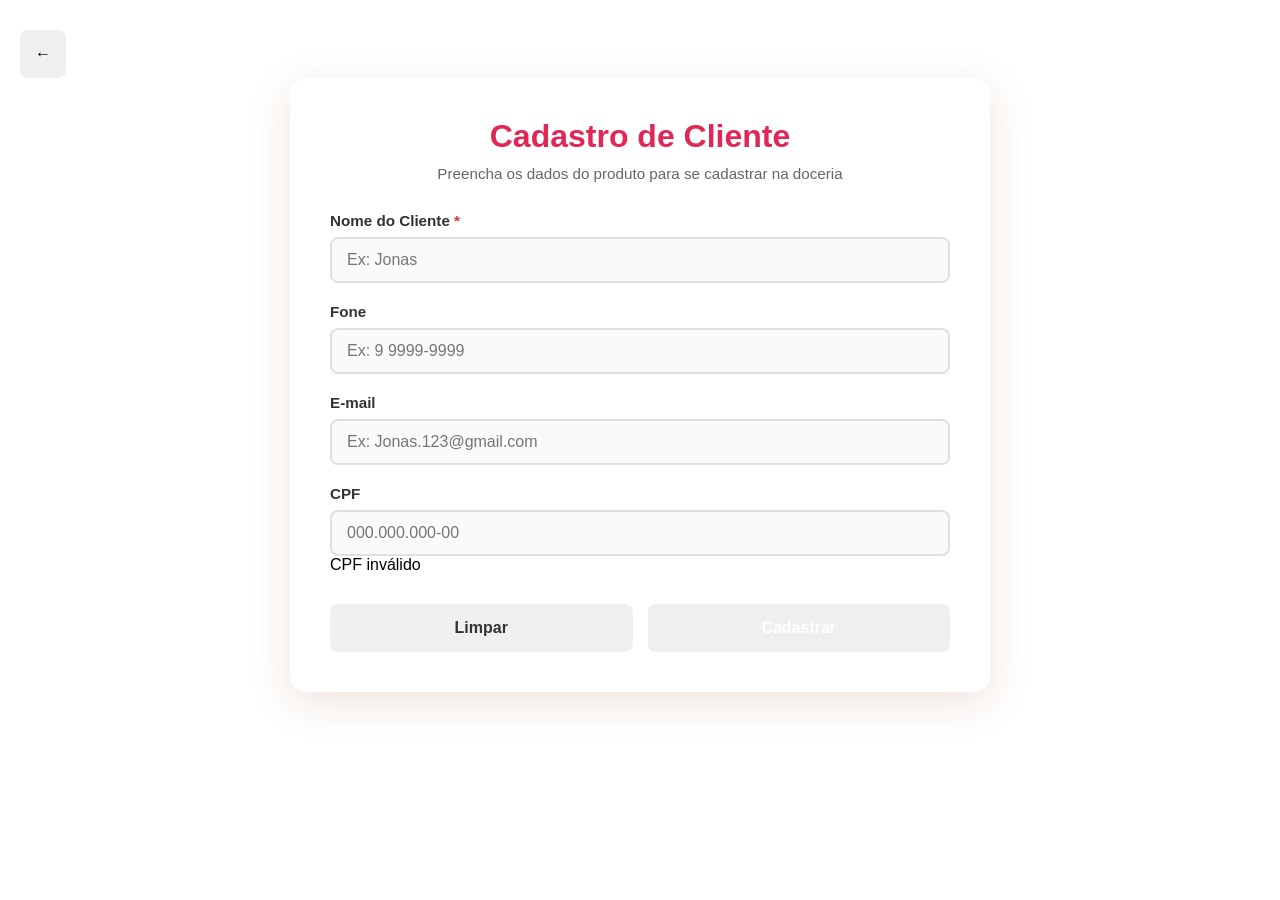
<file: TRABALHOAPS/páginas/clientes/cadastrarcliente.html>
<!DOCTYPE html>
<html lang="pt-BR">
<head>
    <meta charset="UTF-8">
    <meta name="viewport" content="width=device-width, initial-scale=1.0">
    <title> Cadastro de Cliente - Doceria</title>
    <link rel="stylesheet" href="../../styles/cadastro.css">
</head>
<body>
    <a href="../../index.html"><button class="btn-voltar"> ← </button></a>
    <div class="container">
        <h1> Cadastro de Cliente</h1>
        <p class="subtitle">Preencha os dados do produto para se cadastrar na doceria</p>

        <!-- Área de mensagens -->
        <div id="mensagem" class="mensagem"></div>

        <!-- Formulário -->
        <form id="formProduto">
            
            <!-- NOME -->
            <div class="form-group">
                <label for="nome">
                    Nome do Cliente <span class="required">*</span>
                </label>
                <input 
                    type="text" 
                    id="nome" 
                    name="nome"
                    placeholder="Ex: Jonas"
                    required
                    maxlength="200"
                />
            </div>


            <!-- NUMERO -->
            <div class="form-group">
                <label for="numero">Fone</label>
                <input 
                    type="text" 
                    id="numero" 
                    name="numero"
                    placeholder="Ex: 9 9999-9999"
                    required
                    maxlength="200"
                />
            </div>

            <!-- E-MAIL -->
            <div class="form-group">
                <label for="e-mail">E-mail</label>
                <input 
                    type="text" 
                    id="e-mail" 
                    name="e-mail"
                    placeholder="Ex: Jonas.123@gmail.com"
                    required
                    maxlength="200"
                />
            </div>


            <div class="form-group">
            <label for="cpf">CPF</label>
            <input
                type="text"
                id="cpf"
                name="cpf"
                placeholder="000.000.000-00"
                maxlength="14"
                inputmode="numeric"
                autocomplete="off"
                required
            >
            <span class="error-message" id="cpfError">CPF inválido</span>
            </div>

            <!-- BOTÕES -->
            <div class="btn-group">
                <button type="button" class="btn-secondary" onclick="limparFormulario()">
                     Limpar
                </button>
                <button type="submit" class="btn-primary" id="btnEnviar">
                     Cadastrar 
                </button>
            </div>
        </form>
    </div>

    <script>
    const cpfInput = document.getElementById('cpf');
    const cpfError = document.getElementById('cpfError');
    const form = document.getElementById('clienteForm');

    // Máscara 000.000.000-00
    function aplicarMascaraCPF(valor) {
        return valor
            .replace(/\D/g, '')
            .replace(/(\d{3})(\d)/, '$1.$2')
            .replace(/(\d{3})(\d)/, '$1.$2')
            .replace(/(\d{3})(\d{1,2})$/, '$1-$2')
            .slice(0, 14);
    }

    // Validação matemática do CPF
    function validarCPF(cpf) {
        cpf = cpf.replace(/\D/g, '');
        if (cpf.length !== 11) return false;
        if (/^(\d)\1{10}$/.test(cpf)) return false;

        let soma = 0;
        for (let i = 0; i < 9; i++) soma += parseInt(cpf[i]) * (10 - i);
        let resto = (soma * 10) % 11;
        if (resto === 10 || resto === 11) resto = 0;
        if (resto !== parseInt(cpf[9])) return false;

        soma = 0;
        for (let i = 0; i < 10; i++) soma += parseInt(cpf[i]) * (11 - i);
        resto = (soma * 10) % 11;
        if (resto === 10 || resto === 11) resto = 0;
        if (resto !== parseInt(cpf[10])) return false;

        return true;
    }

    // Flag para garantir que a validação só dispare uma vez ao completar 11 dígitos
    let cpfValidado = false;

    cpfInput.addEventListener('input', (e) => {
        // Aplica a máscara
        e.target.value = aplicarMascaraCPF(e.target.value);

        // Conta apenas os dígitos digitados
        const digitos = e.target.value.replace(/\D/g, '');

        // Enquanto não completar 11 dígitos, limpa estado e reseta flag
        if (digitos.length < 11) {
            e.target.classList.remove('valid', 'invalid');
            cpfError.classList.remove('show');
            cpfValidado = false;
            return;
        }

        // Chegou a 11 dígitos → valida automaticamente (só uma vez por CPF completo)
        if (digitos.length === 11 && !cpfValidado) {
            cpfValidado = true;
            if (validarCPF(digitos)) {
                e.target.classList.remove('invalid');
                e.target.classList.add('valid');
                cpfError.classList.remove('show');
            } else {
                e.target.classList.remove('valid');
                e.target.classList.add('invalid');
                cpfError.classList.add('show');
            }
        }
    });

    // Máscara de telefone (opcional)
    const telInput = document.getElementById('telefone');
    telInput.addEventListener('input', (e) => {
        let v = e.target.value.replace(/\D/g, '').slice(0, 11);
        if (v.length > 10) v = v.replace(/(\d{2})(\d{5})(\d{4})/, '($1) $2-$3');
        else if (v.length > 6) v = v.replace(/(\d{2})(\d{4})(\d{0,4})/, '($1) $2-$3');
        else if (v.length > 2) v = v.replace(/(\d{2})(\d{0,5})/, '($1) $2');
        else if (v.length > 0) v = v.replace(/(\d{0,2})/, '($1');
        e.target.value = v;
    });

    form.addEventListener('submit', (e) => {
        e.preventDefault();
        // O envio não bloqueia por CPF — a validação já ocorreu na digitação.
        // Mas se quiser garantir segurança extra no submit, descomente abaixo:
        /*
        if (!validarCPF(cpfInput.value)) {
            cpfInput.classList.add('invalid');
            cpfError.classList.add('show');
            cpfInput.focus();
            return;
        }
        */
        console.log('Dados enviados:', {
            nome: document.getElementById('nome').value,
            email: document.getElementById('email').value,
            telefone: document.getElementById('telefone').value,
            cpf: cpfInput.value
        });
        alert('Cadastro finalizado!');
        form.reset();
        cpfInput.classList.remove('valid', 'invalid');
        cpfValidado = false;
    });


        // ========================================
        // CONFIGURAÇÃO
        // ========================================
        const API_URL = 'http://10.124.75.2:8080/api/v1';

        // ========================================
        // MOSTRAR MENSAGEM
        // ========================================
        function mostrarMensagem(texto, tipo = 'sucesso') {
            mensagem.textContent = texto;
            mensagem.className = `mensagem ${tipo}`;

            // Esconde automaticamente após 5 segundos (exceto erro)
            if (tipo !== 'erro') {
                setTimeout(() => {
                    mensagem.className = 'mensagem';
                }, 5000);
            }
        }
        // ========================================
        // INICIALIZAÇÃO
        // ========================================
        document.addEventListener('DOMContentLoaded', () => {
            console.log(' Cadastro de Cliente iniciado');
            carregarCategorias();
        });
    </script>
</body>
</html>
</file>
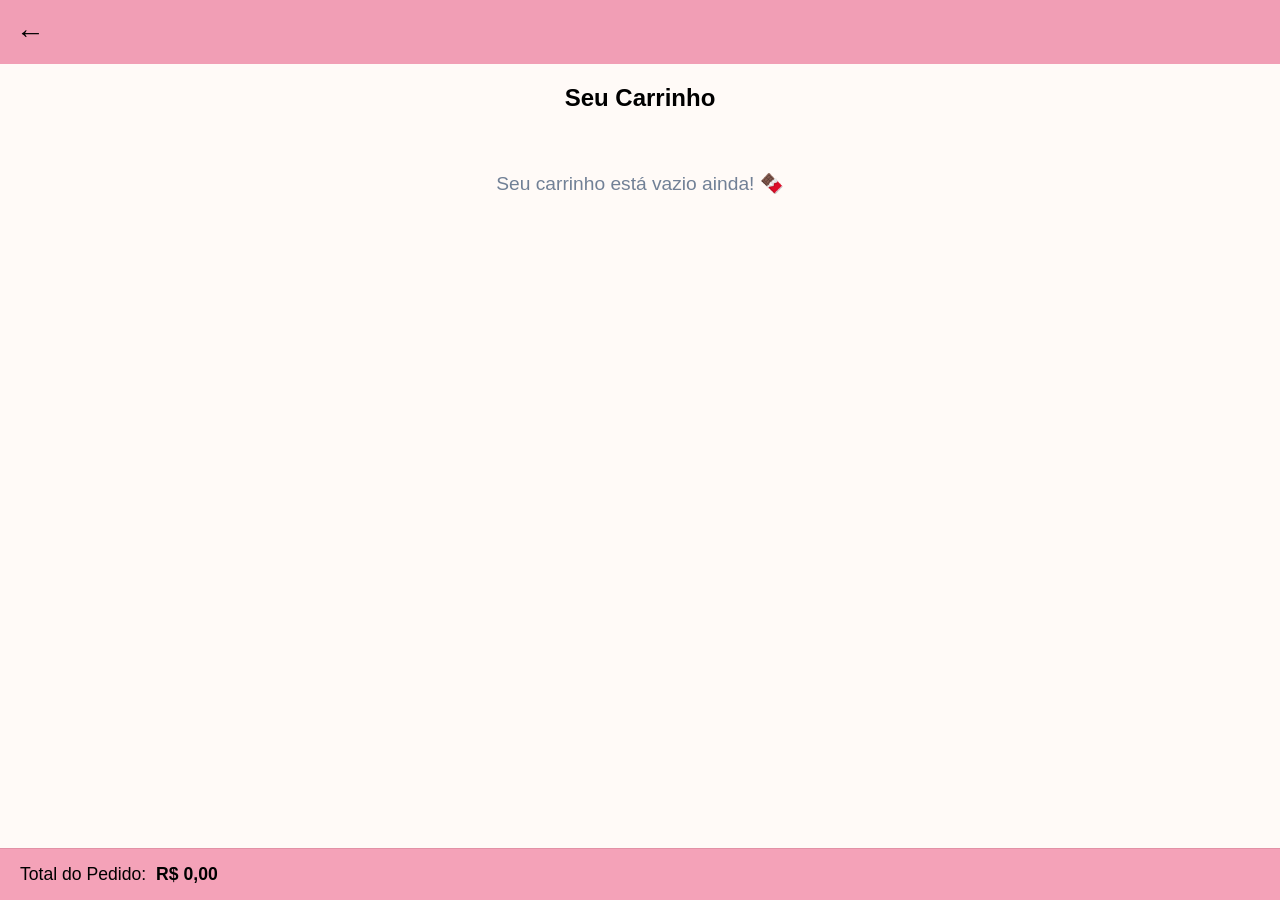
<file: TRABALHOAPS/páginas/clientes/carrinho.html>
<!DOCTYPE html>
<html lang="pt-BR">
<head>
    <meta charset="UTF-8">
    <meta name="viewport" content="width=device-width, initial-scale=1.0">
    <title>Carrinho</title>
    <link rel="stylesheet" href="../../styles/menuEmTodos.css">
    <link rel="stylesheet" href="../../styles/carrinho.css">
    <script src="../../script/carrinho.js" defer></script>
</head>
<body>
    <header>
        <a href="../../index.html"><button class="btn-voltar"> ← </button></a>
    </header>

    <main>
        <h2>Seu Carrinho</h2>
        <div id="lista-carrinho"></div>
        <div class="total-carrinho">
            <p>Total do Pedido: <span id="total-final">R$ 0,00</span></p>
        </div>
    </main>
</body>
</html>
</file>
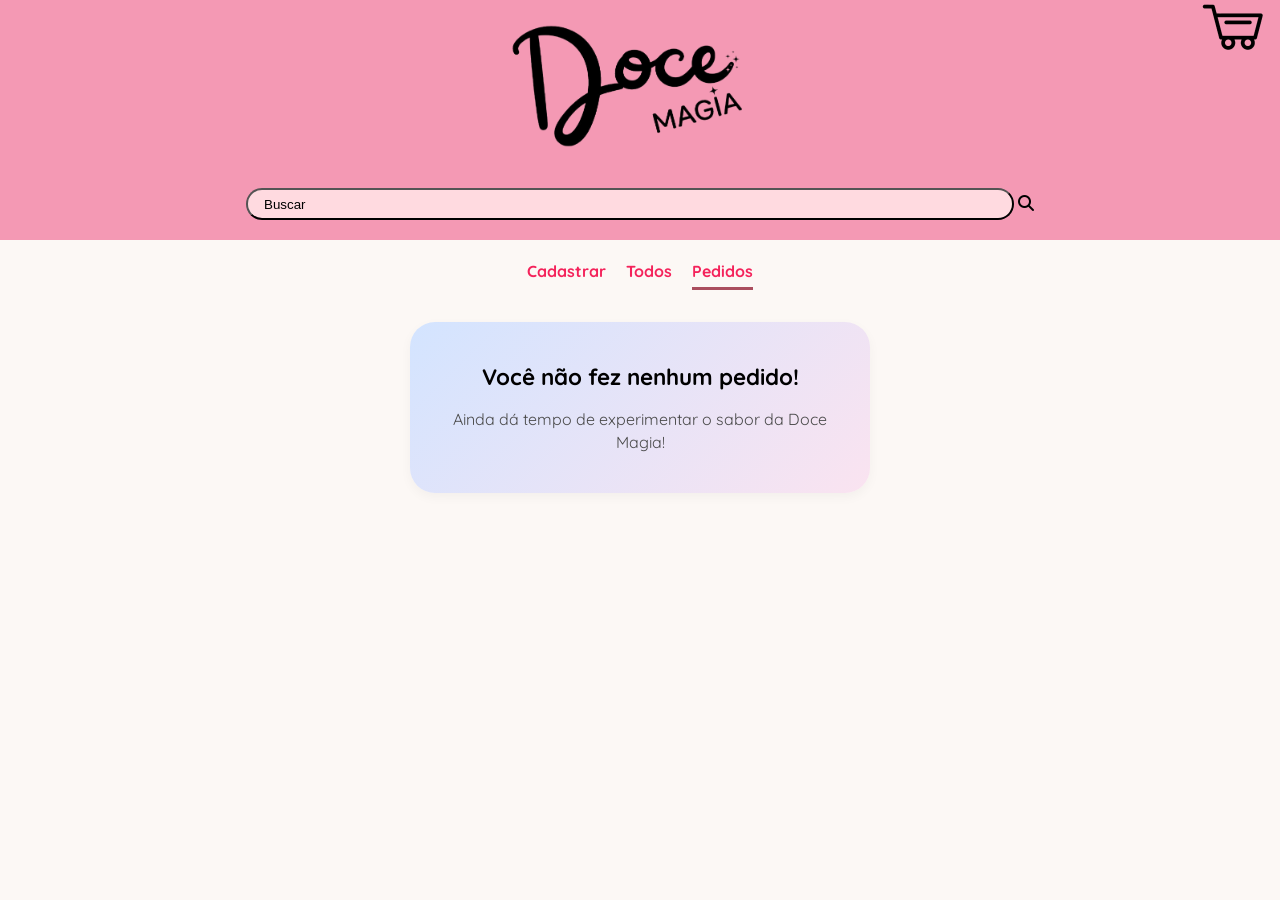
<file: TRABALHOAPS/páginas/clientes/pedidos.html>
<!DOCTYPE html>
<html lang="pt-BR">
<head>
    <meta charset="UTF-8">
    <meta name="viewport" content="width=device-width, initial-scale=1.0">
    <title>Pedidos</title>
    <link rel="stylesheet" href="../../styles/menuEmTodos.css">
    <link rel="stylesheet" href="../../styles/pedidos.css">
    <link rel="stylesheet" href="https://cdnjs.cloudflare.com/ajax/libs/font-awesome/6.5.1/css/all.min.css">
</head>
<body>
    <header>
        <img src="../../imagens/logoDaDoceria.png" alt="Logo da doceria" class="logo">
        <div>
            <button class="btn-pesquisa">Buscar</button>
            <i class="fa-solid fa-magnifying-glass"></i>
        </div>
        <a href="carrinho.html">
            <img src="../../imagens/simboloCarrinho.png" alt="Carrinho de compras" class="btn-carrinho">
        </a>
    </header>

    <main>
        <nav>
            <ul>
                <li><a href="cadastrarcliente.html">Cadastrar</a></li>
                <li><a href="../../index.html">Todos</a></li>
                <li><a href="pedidos.html" class="active">Pedidos</a></li>
            </ul>
        </nav>

        <div class="container-pedidos-vazio">
            <div class="card-pedido-vazio">
                <h3>Você não fez nenhum pedido!</h3>
                <p>Ainda dá tempo de experimentar o sabor da Doce Magia!</p>
            </div>
        </div>
    </main>
</body>
</html>
</file>
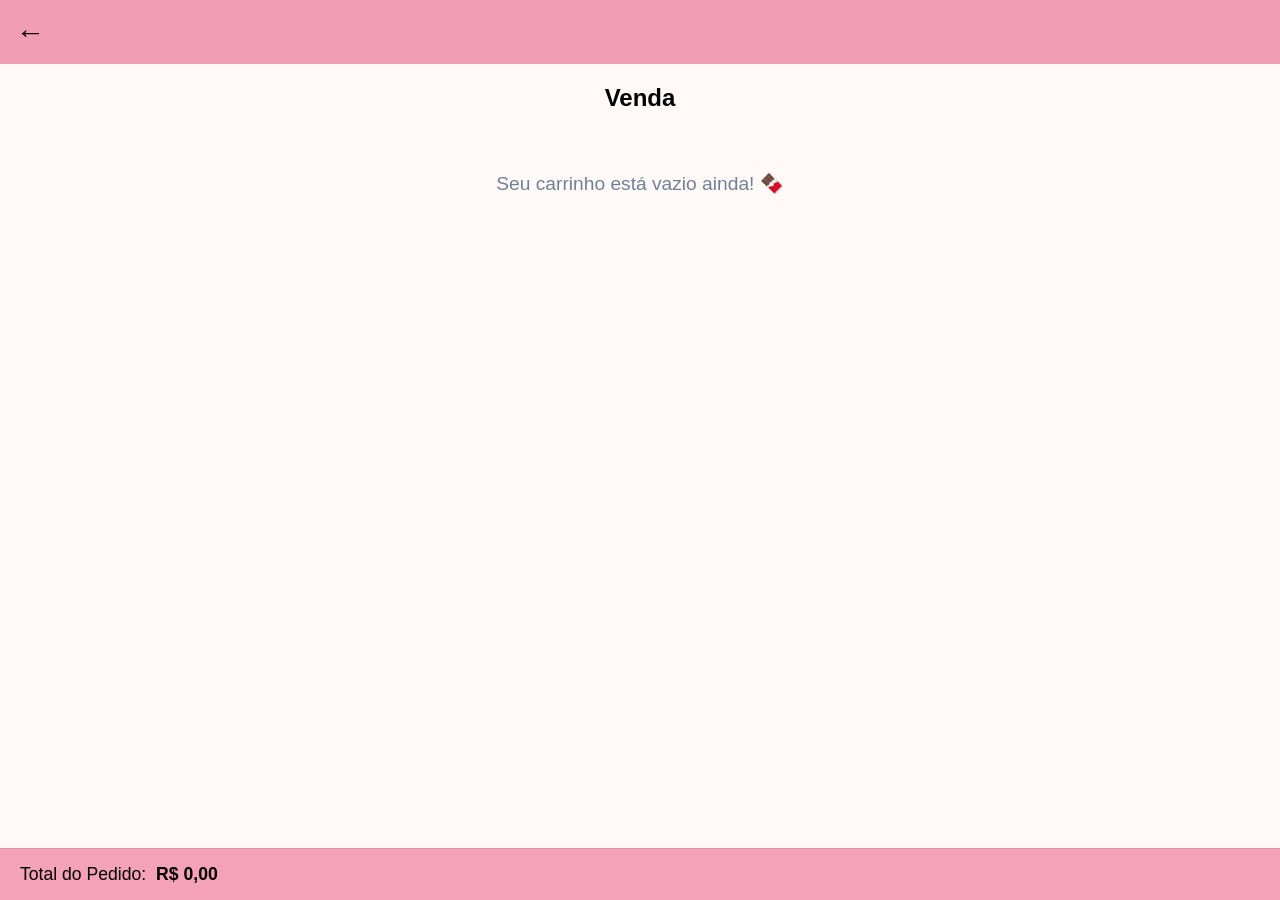
<file: TRABALHOAPS/páginas/funcionario/iniciarvenda.html>
<!DOCTYPE html>
<html lang="pt-BR">
<head>
    <meta charset="UTF-8">
    <meta name="viewport" content="width=device-width, initial-scale=1.0">
    <title>Carrinho</title>
    <link rel="stylesheet" href="../../styles/menuEmTodos.css">
    <link rel="stylesheet" href="../../styles/carrinho.css">
    <script src="../../script/carrinho.js" defer></script>
</head>
<body>
    <header>
        <a href="geral.html"><button class="btn-voltar"> ← </button></a>
    </header>

    <main>
        <h2>Venda</h2>
        <div id="lista-carrinho"></div>
        <div class="total-carrinho">
            <p>Total do Pedido: <span id="total-final">R$ 0,00</span></p>
        </div>
    </main>
</body>
</html>
</file>
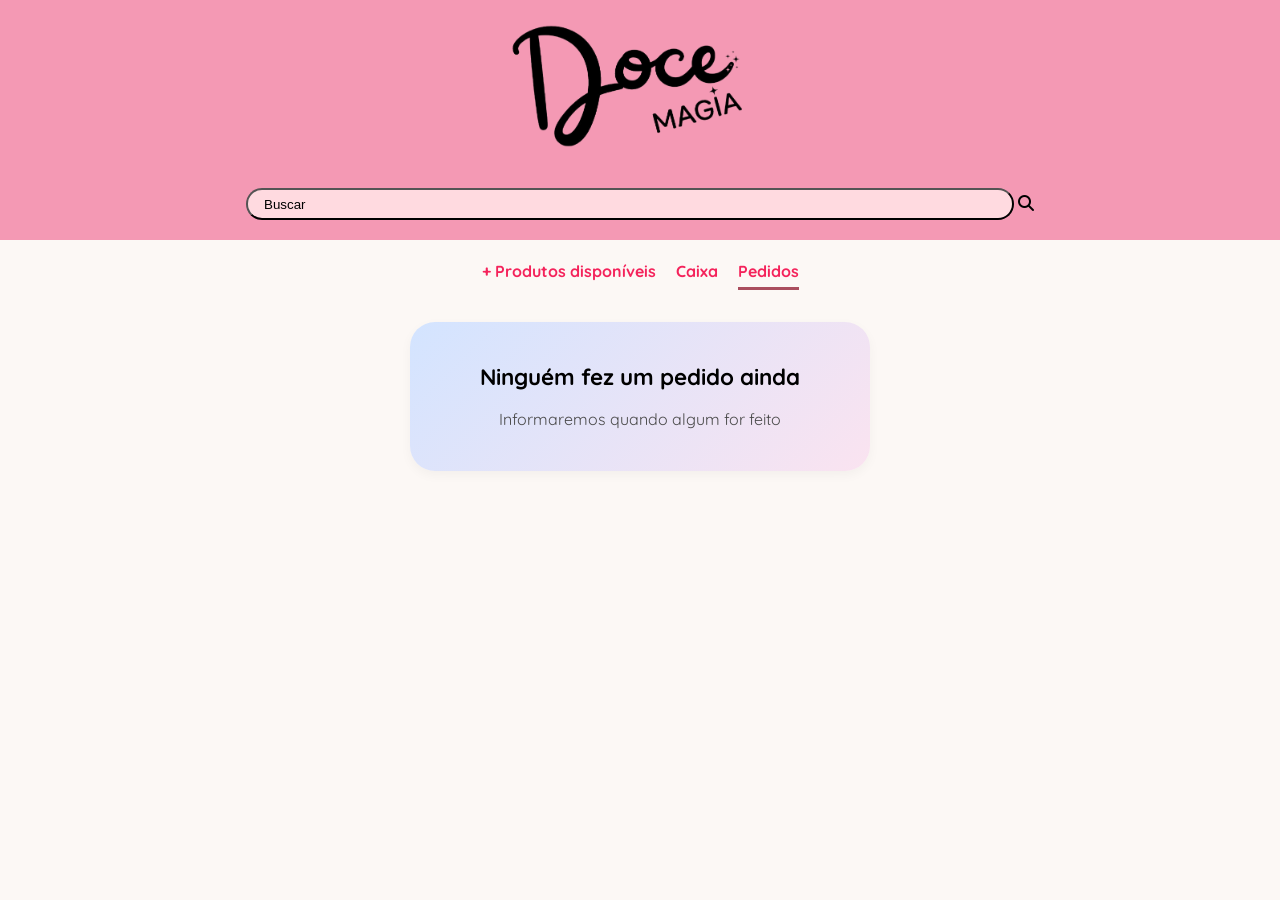
<file: TRABALHOAPS/páginas/funcionario/pedidos.html>
<!DOCTYPE html>
<html lang="pt-BR">
<head>
    <meta charset="UTF-8">
    <meta name="viewport" content="width=device-width, initial-scale=1.0">
    <title>Pedidos</title>
    <link rel="stylesheet" href="../../styles/menuEmTodos.css">
    <link rel="stylesheet" href="../../styles/pedidos.css">
    <link rel="stylesheet" href="https://cdnjs.cloudflare.com/ajax/libs/font-awesome/6.5.1/css/all.min.css">
</head>
<body>
    <header>
        <img src="../../imagens/logoDaDoceria.png" alt="Logo da doceria" class="logo">
        <div>
            <button class="btn-pesquisa">Buscar</button>
            <i class="fa-solid fa-magnifying-glass"></i>
        </div>
    </header>

    <main>
        <nav>
            <ul>
                <li><a href="geral.html">+ Produtos disponíveis</a></li>
                <li><a href="caixa.html">Caixa</a></li>
                <li><a href="pedidos.html" class="active">Pedidos</a></li>
            </ul>
        </nav>

        <div class="container-pedidos-vazio">
            <div class="card-pedido-vazio">
                <h3>Ninguém fez um pedido ainda</h3>
                <p>Informaremos quando algum for feito</p>
            </div>
        </div>
    </main>
</body>
</html>
</file>
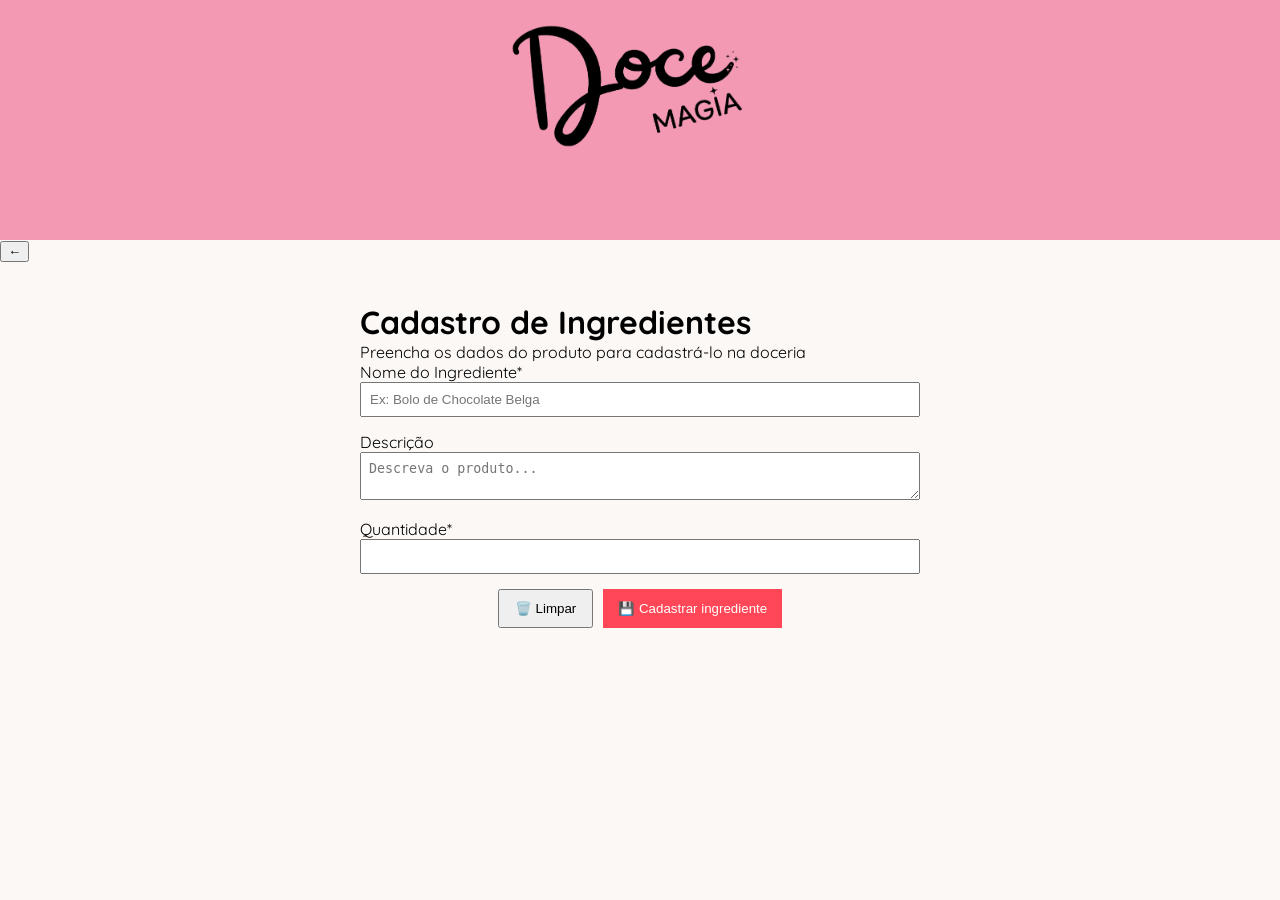
<file: TRABALHOAPS/páginas/gerente/adicionaringrediente.html>
<!DOCTYPE html>
<html lang="pt-BR">
<head>
    <meta charset="UTF-8">
    <meta name="viewport" content="width=device-width, initial-scale=1.0">
    <title>Cadastro de Ingredientes</title>
    <link rel="stylesheet" href="https://cdnjs.cloudflare.com/ajax/libs/font-awesome/6.5.1/css/all.min.css">
    <link rel="stylesheet" href="../../styles/menuEmTodos.css">
    <link rel="stylesheet" href="../../styles/telaInicialCliente.css">
    <link rel="stylesheet" href="../../styles/vendas.css">
</head>
<body>
    <header>
        <img src="../../imagens/logoDaDoceria.png" alt="Logo da doceria" class="logo">
    </header>

    <main>
        <a href="estoque.html"><button class="btn-voltar"> ← </button></a>
        <div class="container" style="max-width: 600px; margin: 20px auto; padding: 20px;">
            <h1> Cadastro de Ingredientes</h1>
            <p class="subtitle">Preencha os dados do produto para cadastrá-lo na doceria</p>

            <!-- Área de mensagens -->
            <div id="mensagem" class="mensagem" style="margin-bottom: 15px; padding: 10px; display: none;"></div>

            <!-- Formulário -->
            <form id="formProduto">
                
                <!-- NOME -->
                <div class="form-group" style="margin-bottom: 15px;">
                    <label for="nome">Nome do Ingrediente<span class="required">*</span></label>
                    <input type="text" id="nome" name="nome" placeholder="Ex: Bolo de Chocolate Belga" required maxlength="200" style="width: 100%; padding: 8px;" />
                </div>

                <!-- DESCRIÇÃO -->
                <div class="form-group" style="margin-bottom: 15px;">
                    <label for="descricao">Descrição</label>
                    <textarea id="descricao" name="descricao" placeholder="Descreva o produto..." maxlength="1000" style="width: 100%; padding: 8px;"></textarea>
                </div>

                <!-- TEMPO DE PREPARO E CATEGORIA -->
                <div class="form-row" style="display: flex; gap: 10px; margin-bottom: 15px;">
                    <div class="form-group" style="flex: 1;">
                        <label for="tempoPreparo">Quantidade<span class="required">*</span></label>
                        <input type="number" id="qtd" name="tempoPreparo" min="1" required style="width: 100%; padding: 8px;" />
                    </div>
                </div>

                <!-- BOTÕES -->
                <div class="btn-group" style="display: flex; gap: 10px;">
                    <button type="button" class="btn-secondary" onclick="limparFormulario()" style="padding: 10px 15px;">🗑️ Limpar</button>
                    <button type="submit" class="btn-primary" id="btnEnviar" style="padding: 10px 15px; background: #ff4757; color: white; border: none; cursor: pointer;">💾 Cadastrar ingrediente</button>
                </div>
            </form>
        </div>
    </main>

    <script>
        const API_URL = 'http://10.124.75.2:8080/api/v1';
        const form = document.getElementById('formProduto');
        const mensagem = document.getElementById('mensagem');
        const btnEnviar = document.getElementById('btnEnviar');
        const selectCategoria = document.getElementById('categoriaId');

        function mostrarMensagem(texto, tipo = 'sucesso') {
            mensagem.style.display = 'block';
            mensagem.textContent = texto;
            mensagem.style.backgroundColor = tipo === 'erro' ? '#ff6b6b' : '#1dd1a1';
            mensagem.style.color = '#fff';

            if (tipo !== 'erro') {
                setTimeout(() => {
                    mensagem.style.display = 'none';
                }, 5000);
            }
        }

        async function carregarCategorias() {
            try {
                const resposta = await fetch(`${API_URL}/categorias/ativas`);
                if (!resposta.ok) throw new Error(`HTTP ${resposta.status}`);

                const categorias = await resposta.json();
                selectCategoria.innerHTML = '<option value="">Selecione uma categoria</option>';

                categorias.forEach(cat => {
                    const option = document.createElement('option');
                    option.value = cat.id;
                    option.textContent = `${cat.icone || '📦'} ${cat.nome}`;
                    selectCategoria.appendChild(option);
                });
            } catch (erro) {
                console.error('❌ Erro ao carregar categorias:', erro);
                selectCategoria.innerHTML = '<option value="">❌ Erro ao carregar categorias</option>';
                mostrarMensagem('Erro ao carregar categorias. Verifique se o back-end está ligado.', 'erro');
            }
        }

        form.addEventListener('submit', async (evento) => {
            evento.preventDefault();
            btnEnviar.disabled = true;
            btnEnviar.textContent = 'Cadastrando...';

            try {
                const dados = {
                    nome: document.getElementById('nome').value.trim(),
                    descricao: document.getElementById('descricao').value.trim() || null,
                    preco: parseFloat(document.getElementById('preco').value),
                    precoPromocional: document.getElementById('precoPromocional').value ? parseFloat(document.getElementById('precoPromocional').value) : null,
                    tempoPreparo: parseInt(document.getElementById('tempoPreparo').value),
                    categoriaId: parseInt(document.getElementById('categoriaId').value),
                    ingredientes: document.getElementById('ingredientes').value.trim() || null,
                    peso: document.getElementById('peso').value.trim() || null,
                    imagem: document.getElementById('imagem').value.trim() || null,
                    destaque: document.getElementById('destaque').checked,
                    disponivel: document.getElementById('disponivel').checked
                };

                const resposta = await fetch(`${API_URL}/produtos`, {
                    method: 'POST',
                    headers: { 'Content-Type': 'application/json' },
                    body: JSON.stringify(dados)
                });

                if (!resposta.ok) {
                    const erroData = await resposta.json().catch(() => ({}));
                    throw new Error(erroData.message || `Erro HTTP ${resposta.status}`);
                }

                const produtoCriado = await resposta.json();
                mostrarMensagem(`✅ Produto "${produtoCriado.nome}" cadastrado com sucesso!`, 'sucesso');
                limparFormulario();

            } catch (erro) {
                console.error('❌ Erro:', erro);
                mostrarMensagem(`❌ Erro ao cadastrar: ${erro.message}`, 'erro');
            } finally {
                btnEnviar.disabled = false;
                btnEnviar.textContent = '💾 Cadastrar Produto';
            }
        });

        function limparFormulario() {
            form.reset();
            document.getElementById('disponivel').checked = true;
            document.getElementById('destaque').checked = false;
            document.getElementById('nome').focus();
        }

        document.addEventListener('DOMContentLoaded', () => {
            carregarCategorias();
        });
    </script>
</body>
</html>
</file>
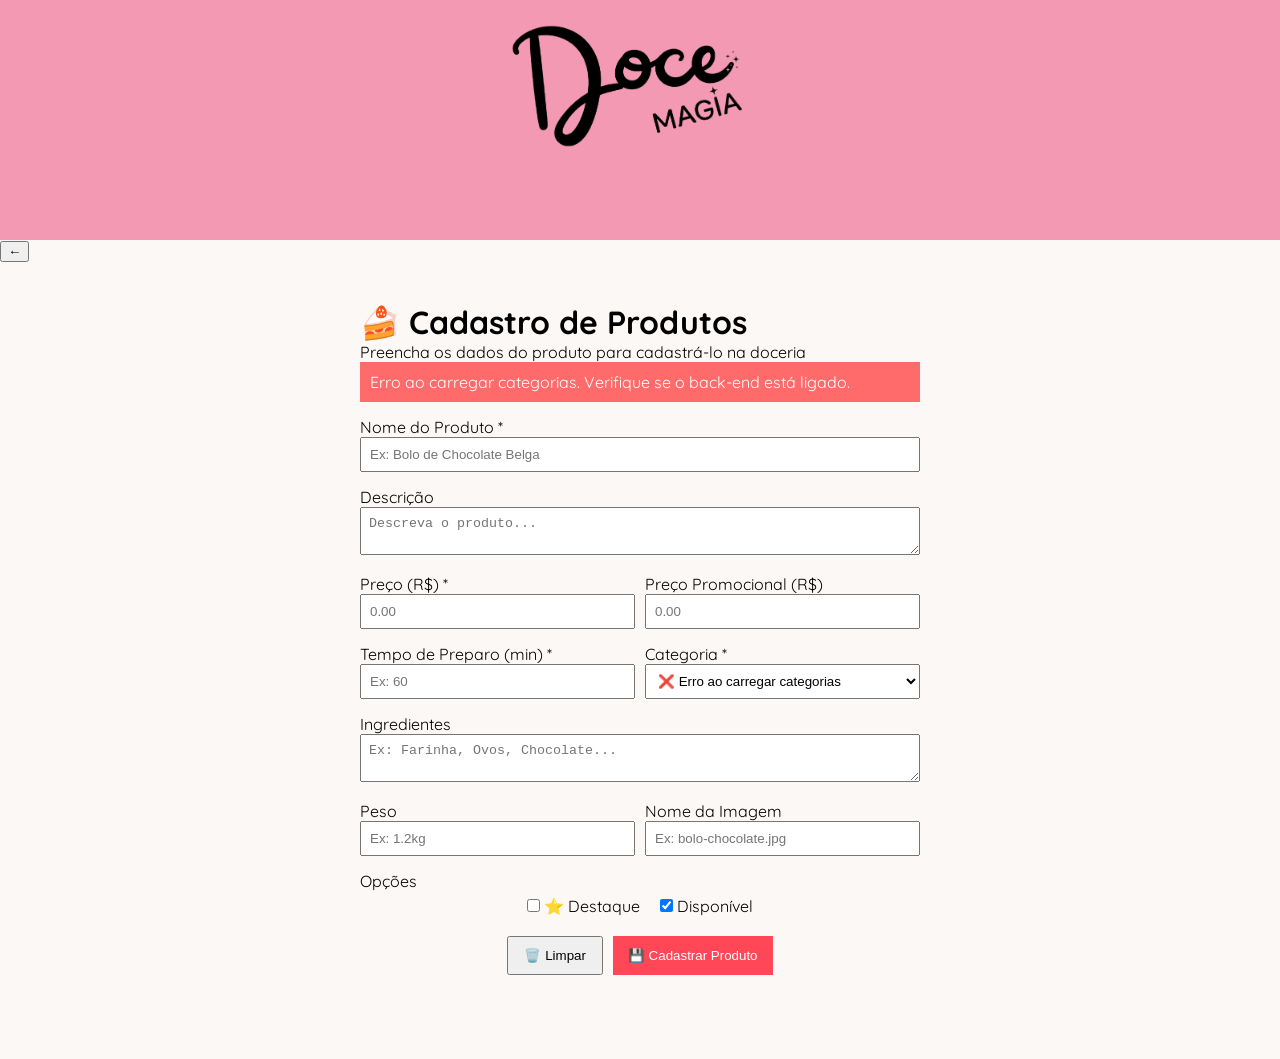
<file: TRABALHOAPS/páginas/gerente/adicionarproduto.html>
<!DOCTYPE html>
<html lang="pt-BR">
<head>
    <meta charset="UTF-8">
    <meta name="viewport" content="width=device-width, initial-scale=1.0">
    <title>Cadastro de Produtos</title>
    <link rel="stylesheet" href="https://cdnjs.cloudflare.com/ajax/libs/font-awesome/6.5.1/css/all.min.css">
    <link rel="stylesheet" href="../../styles/menuEmTodos.css">
    <link rel="stylesheet" href="../../styles/telaInicialCliente.css">
    <link rel="stylesheet" href="../../styles/vendas.css">
</head>
<body>
    <header>
        <img src="../../imagens/logoDaDoceria.png" alt="Logo da doceria" class="logo">
    </header>

    <main>
        <a href="tabela.html"><button class="btn-voltar"> ← </button></a>
        <div class="container" style="max-width: 600px; margin: 20px auto; padding: 20px;">
            <h1>🍰 Cadastro de Produtos</h1>
            <p class="subtitle">Preencha os dados do produto para cadastrá-lo na doceria</p>

            <!-- Área de mensagens -->
            <div id="mensagem" class="mensagem" style="margin-bottom: 15px; padding: 10px; display: none;"></div>

            <!-- Formulário -->
            <form id="formProduto">
                
                <!-- NOME -->
                <div class="form-group" style="margin-bottom: 15px;">
                    <label for="nome">Nome do Produto <span class="required">*</span></label>
                    <input type="text" id="nome" name="nome" placeholder="Ex: Bolo de Chocolate Belga" required maxlength="200" style="width: 100%; padding: 8px;" />
                </div>

                <!-- DESCRIÇÃO -->
                <div class="form-group" style="margin-bottom: 15px;">
                    <label for="descricao">Descrição</label>
                    <textarea id="descricao" name="descricao" placeholder="Descreva o produto..." maxlength="1000" style="width: 100%; padding: 8px;"></textarea>
                </div>

                <!-- PREÇO E PREÇO PROMOCIONAL -->
                <div class="form-row" style="display: flex; gap: 10px; margin-bottom: 15px;">
                    <div class="form-group" style="flex: 1;">
                        <label for="preco">Preço (R$) <span class="required">*</span></label>
                        <input type="number" id="preco" name="preco" placeholder="0.00" step="0.01" min="0.01" required style="width: 100%; padding: 8px;" />
                    </div>

                    <div class="form-group" style="flex: 1;">
                        <label for="precoPromocional">Preço Promocional (R$)</label>
                        <input type="number" id="precoPromocional" name="precoPromocional" placeholder="0.00" step="0.01" min="0" style="width: 100%; padding: 8px;" />
                    </div>
                </div>

                <!-- TEMPO DE PREPARO E CATEGORIA -->
                <div class="form-row" style="display: flex; gap: 10px; margin-bottom: 15px;">
                    <div class="form-group" style="flex: 1;">
                        <label for="tempoPreparo">Tempo de Preparo (min) <span class="required">*</span></label>
                        <input type="number" id="tempoPreparo" name="tempoPreparo" placeholder="Ex: 60" min="1" required style="width: 100%; padding: 8px;" />
                    </div>

                    <div class="form-group" style="flex: 1;">
                        <label for="categoriaId">Categoria <span class="required">*</span></label>
                        <select id="categoriaId" name="categoriaId" required style="width: 100%; padding: 8px;">
                            <option value="">Carregando categorias...</option>
                        </select>
                    </div>
                </div>

                <!-- INGREDIENTES -->
                <div class="form-group" style="margin-bottom: 15px;">
                    <label for="ingredientes">Ingredientes</label>
                    <textarea id="ingredientes" name="ingredientes" placeholder="Ex: Farinha, Ovos, Chocolate..." maxlength="1000" style="width: 100%; padding: 8px;"></textarea>
                </div>

                <!-- PESO E IMAGEM -->
                <div class="form-row" style="display: flex; gap: 10px; margin-bottom: 15px;">
                    <div class="form-group" style="flex: 1;">
                        <label for="peso">Peso</label>
                        <input type="text" id="peso" name="peso" placeholder="Ex: 1.2kg" maxlength="50" style="width: 100%; padding: 8px;" />
                    </div>

                    <div class="form-group" style="flex: 1;">
                        <label for="imagem">Nome da Imagem</label>
                        <input type="text" id="imagem" name="imagem" placeholder="Ex: bolo-chocolate.jpg" maxlength="255" style="width: 100%; padding: 8px;" />
                    </div>
                </div>

                <!-- CHECKBOXES -->
                <div class="form-group" style="margin-bottom: 20px;">
                    <label>Opções</label>
                    <div class="checkbox-group" style="display: flex; gap: 20px; margin-top: 5px;">
                        <label class="checkbox-item"><input type="checkbox" id="destaque" name="destaque" /> ⭐ Destaque</label>
                        <label class="checkbox-item"><input type="checkbox" id="disponivel" name="disponivel" checked /> Disponível</label>
                    </div>
                </div>

                <!-- BOTÕES -->
                <div class="btn-group" style="display: flex; gap: 10px;">
                    <button type="button" class="btn-secondary" onclick="limparFormulario()" style="padding: 10px 15px;">🗑️ Limpar</button>
                    <button type="submit" class="btn-primary" id="btnEnviar" style="padding: 10px 15px; background: #ff4757; color: white; border: none; cursor: pointer;">💾 Cadastrar Produto</button>
                </div>
            </form>
        </div>
    </main>

    <script>
        const API_URL = 'http://10.124.75.2:8080/api/v1';
        const form = document.getElementById('formProduto');
        const mensagem = document.getElementById('mensagem');
        const btnEnviar = document.getElementById('btnEnviar');
        const selectCategoria = document.getElementById('categoriaId');

        function mostrarMensagem(texto, tipo = 'sucesso') {
            mensagem.style.display = 'block';
            mensagem.textContent = texto;
            mensagem.style.backgroundColor = tipo === 'erro' ? '#ff6b6b' : '#1dd1a1';
            mensagem.style.color = '#fff';

            if (tipo !== 'erro') {
                setTimeout(() => {
                    mensagem.style.display = 'none';
                }, 5000);
            }
        }

        async function carregarCategorias() {
            try {
                const resposta = await fetch(`${API_URL}/categorias/ativas`);
                if (!resposta.ok) throw new Error(`HTTP ${resposta.status}`);

                const categorias = await resposta.json();
                selectCategoria.innerHTML = '<option value="">Selecione uma categoria</option>';

                categorias.forEach(cat => {
                    const option = document.createElement('option');
                    option.value = cat.id;
                    option.textContent = `${cat.icone || '📦'} ${cat.nome}`;
                    selectCategoria.appendChild(option);
                });
            } catch (erro) {
                console.error('❌ Erro ao carregar categorias:', erro);
                selectCategoria.innerHTML = '<option value="">❌ Erro ao carregar categorias</option>';
                mostrarMensagem('Erro ao carregar categorias. Verifique se o back-end está ligado.', 'erro');
            }
        }

        form.addEventListener('submit', async (evento) => {
            evento.preventDefault();
            btnEnviar.disabled = true;
            btnEnviar.textContent = 'Cadastrando...';

            try {
                const dados = {
                    nome: document.getElementById('nome').value.trim(),
                    descricao: document.getElementById('descricao').value.trim() || null,
                    preco: parseFloat(document.getElementById('preco').value),
                    precoPromocional: document.getElementById('precoPromocional').value ? parseFloat(document.getElementById('precoPromocional').value) : null,
                    tempoPreparo: parseInt(document.getElementById('tempoPreparo').value),
                    categoriaId: parseInt(document.getElementById('categoriaId').value),
                    ingredientes: document.getElementById('ingredientes').value.trim() || null,
                    peso: document.getElementById('peso').value.trim() || null,
                    imagem: document.getElementById('imagem').value.trim() || null,
                    destaque: document.getElementById('destaque').checked,
                    disponivel: document.getElementById('disponivel').checked
                };

                const resposta = await fetch(`${API_URL}/produtos`, {
                    method: 'POST',
                    headers: { 'Content-Type': 'application/json' },
                    body: JSON.stringify(dados)
                });

                if (!resposta.ok) {
                    const erroData = await resposta.json().catch(() => ({}));
                    throw new Error(erroData.message || `Erro HTTP ${resposta.status}`);
                }

                const produtoCriado = await resposta.json();
                mostrarMensagem(`✅ Produto "${produtoCriado.nome}" cadastrado com sucesso!`, 'sucesso');
                limparFormulario();

            } catch (erro) {
                console.error('❌ Erro:', erro);
                mostrarMensagem(`❌ Erro ao cadastrar: ${erro.message}`, 'erro');
            } finally {
                btnEnviar.disabled = false;
                btnEnviar.textContent = '💾 Cadastrar Produto';
            }
        });

        function limparFormulario() {
            form.reset();
            document.getElementById('disponivel').checked = true;
            document.getElementById('destaque').checked = false;
            document.getElementById('nome').focus();
        }

        document.addEventListener('DOMContentLoaded', () => {
            carregarCategorias();
        });
    </script>
</body>
</html>
</file>
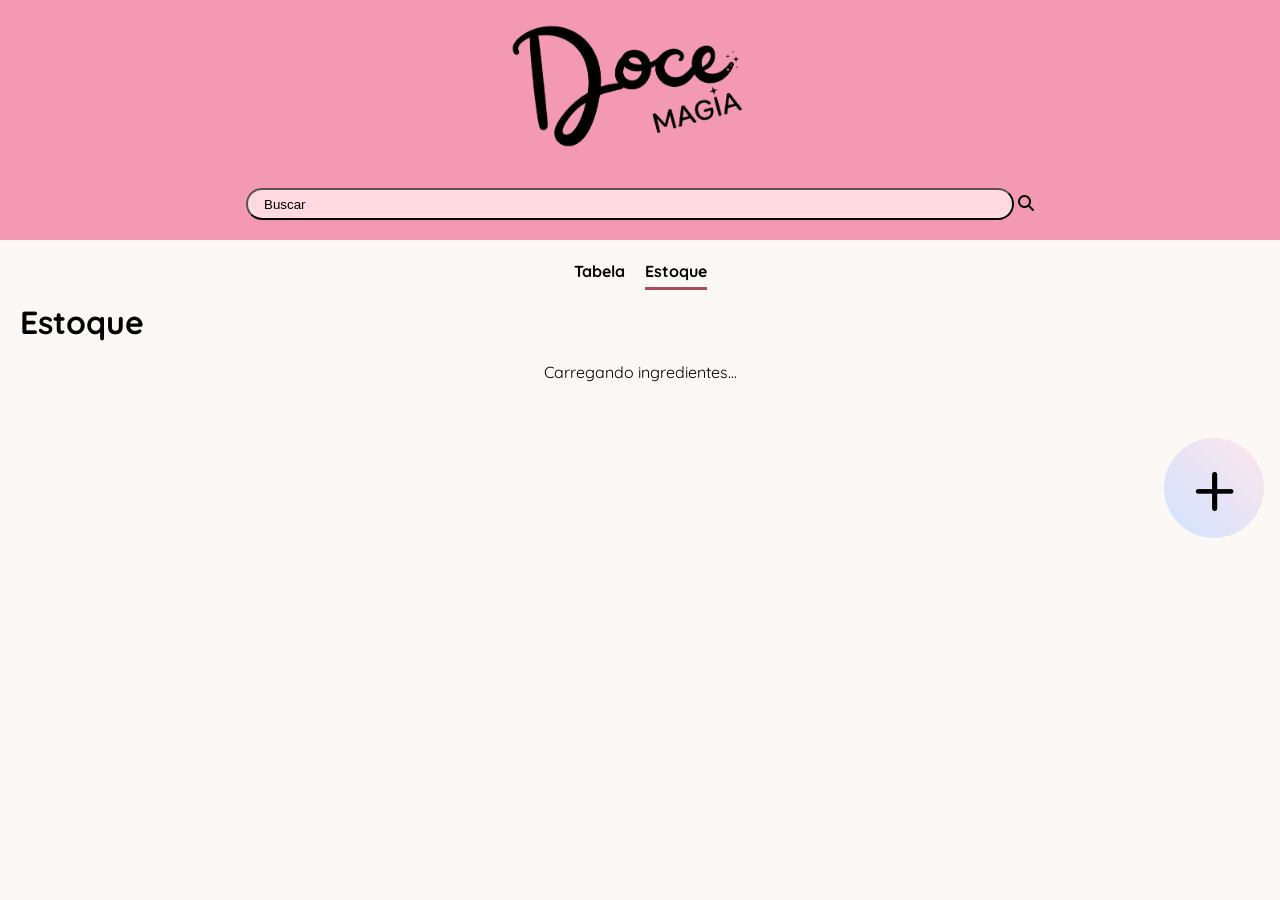
<file: TRABALHOAPS/páginas/gerente/estoque.html>
<!DOCTYPE html>
<html lang="pt-BR">
<head>
    <meta charset="UTF-8">
    <meta name="viewport" content="width=device-width, initial-scale=1.0">
    <title>Gerenciamento de Produtos</title>
    <link rel="stylesheet" href="https://cdnjs.cloudflare.com/ajax/libs/font-awesome/6.5.1/css/all.min.css">
    <link rel="stylesheet" href="../../styles/menuEmTodos.css">
    <link rel="stylesheet" href="../../styles/telaInicialCliente.css">
    <link rel="stylesheet" href="../../styles/vendas.css">
    <style>
        /* Estilos básicos para garantir exibição correta caso faltem no CSS externo */
        .mensagem { padding: 10px; margin: 15px 0; display: none; border-radius: 4px; }
        .mensagem.sucesso { background: #1dd1a1; color: #fff; display: block; }
        .mensagem.erro { background: #ff6b6b; color: #fff; display: block; }
        .badge { padding: 3px 8px; border-radius: 4px; font-size: 12px; }
        .badge-sim { background: #d4edda; color: #155724; }
        .badge-nao { background: #f8d7da; color: #721c24; }
        .modal { display: none; position: fixed; top: 0; left: 0; width: 100%; height: 100%; background: rgba(0,0,0,0.5); justify-content: center; align-items: center; }
        .modal.aberto { display: flex; }
        .modal-content { background: #fff; padding: 20px; border-radius: 8px; width: 90%; max-width: 500px; max-height: 90vh; overflow-y: auto; }
    </style>
</head>
<body>
    <header>
        <img src="../../imagens/logoDaDoceria.png" alt="Logo da doceria" class="logo">
        <div>
            <button class="btn-pesquisa">Buscar</button>
            <i class="fa-solid fa-magnifying-glass"></i>
        </div>
    </header>

    <main>
        <nav>
            <ul>
                <li><a href="tabela.html">Tabela</a></li>
                <li><a href="estoque.html" class="active">Estoque</a></li>
            </ul>
        </nav>

        <div style="padding: 20px;">
            <h1>Estoque</h1>
            
            <!-- Mensagens de Feedback -->
            <div id="mensagem" class="mensagem"></div>

            <!-- Loading -->
            <div id="loading" style="padding: 20px; text-align: center;">Carregando ingredientes...</div>

            <!-- Tabela de Produtos -->
            <table id="tabelaProdutos" style="width: 100%; border-collapse: collapse; display: none; margin-top: 20px;">
                <thead>
                    <tr style="background: #f1f2f6; text-align: left;">
                        <th style="padding: 10px;">ID</th>
                        <th style="padding: 10px;">Nome</th>
                        <th style="padding: 10px;">Quantidade</th>
                    </tr>
                </thead>
                <tbody id="corpoTabela">
                    <!-- Preenchido via JavaScript -->
                </tbody>
            </table>
        </div>

        <div class="botao">
            <a href="adicionaringrediente.html" class="adicionar">+</a>
        </div>
    </main>

    <!-- Modal de Edição -->
    <div id="modalEdicao" class="modal">
        <div class="modal-content">
            <h2>✏️ Editar Ingrediente</h2>
            <form id="formEdicao" onsubmit="salvarEdicao(event)">
                <input type="hidden" id="editId">
                
                <div style="margin-bottom: 10px;">
                    <label>Nome:</label>
                    <input type="text" id="editNome" required style="width: 100%; padding: 6px;">
                </div>
                <div style="margin-bottom: 10px;">
                    <label>Quantidade:</label>
                    <textarea id="editDescricao" style="width: 100%; padding: 6px;"></textarea>
                </div>
            </form>
        </div>
    </div>
</body>
</html>
</file>
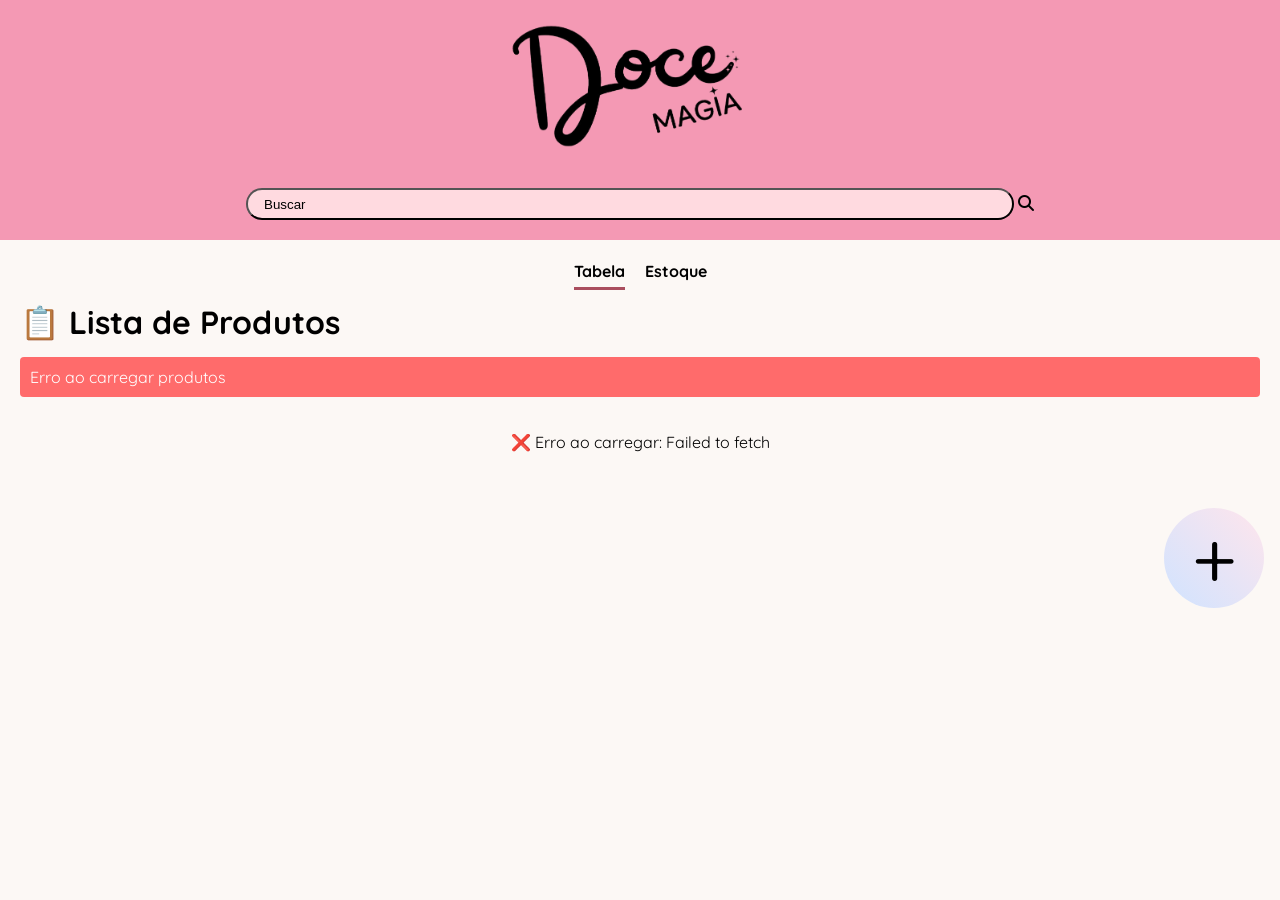
<file: TRABALHOAPS/páginas/gerente/tabela.html>
<!DOCTYPE html>
<html lang="pt-BR">
<head>
    <meta charset="UTF-8">
    <meta name="viewport" content="width=device-width, initial-scale=1.0">
    <title>Gerenciamento de Produtos</title>
    <link rel="stylesheet" href="https://cdnjs.cloudflare.com/ajax/libs/font-awesome/6.5.1/css/all.min.css">
    <link rel="stylesheet" href="../../styles/menuEmTodos.css">
    <link rel="stylesheet" href="../../styles/telaInicialCliente.css">
    <link rel="stylesheet" href="../../styles/vendas.css">
    <style>
        .mensagem { padding: 10px; margin: 15px 0; display: none; border-radius: 4px; }
        .mensagem.sucesso { background: #1dd1a1; color: #fff; display: block; }
        .mensagem.erro { background: #ff6b6b; color: #fff; display: block; }
        .badge { padding: 3px 8px; border-radius: 4px; font-size: 12px; }
        .badge-sim { background: #d4edda; color: #155724; }
        .badge-nao { background: #f8d7da; color: #721c24; }
        .modal { display: none; position: fixed; top: 0; left: 0; width: 100%; height: 100%; background: rgba(0,0,0,0.5); justify-content: center; align-items: center; }
        .modal.aberto { display: flex; }
        .modal-content { background: #fff; padding: 20px; border-radius: 8px; width: 90%; max-width: 500px; max-height: 90vh; overflow-y: auto; }
    </style>
</head>
<body>
    <header>
        <img src="../../imagens/logoDaDoceria.png" alt="Logo da doceria" class="logo">
        <div>
            <button class="btn-pesquisa">Buscar</button>
            <i class="fa-solid fa-magnifying-glass"></i>
        </div>
    </header>

    <main>
        <nav>
            <ul>
                <li><a href="tabela.html" class="active">Tabela</a></li>
                <li><a href="estoque.html">Estoque</a></li>
            </ul>
        </nav>

        <div style="padding: 20px;">
            <h1>📋 Lista de Produtos</h1>
            
            <div id="mensagem" class="mensagem"></div>
            <div id="loading" style="padding: 20px; text-align: center;">Carregando produtos...</div>

            <table id="tabelaProdutos" style="width: 100%; border-collapse: collapse; display: none; margin-top: 20px;">
                <thead>
                    <tr style="background: #f1f2f6; text-align: left;">
                        <th style="padding: 10px;">ID</th>
                        <th style="padding: 10px;">Nome</th>
                        <th style="padding: 10px;">Preço</th>
                        <th style="padding: 10px;">Preparo</th>
                        <th style="padding: 10px;">Categoria</th>
                        <th style="padding: 10px;">Destaque</th>
                        <th style="padding: 10px;">Disponível</th>
                        <th style="padding: 10px;">Ações</th>
                    </tr>
                </thead>
                <tbody id="corpoTabela"></tbody>
            </table>
        </div>
        <div class="botao">
            <a href="adicionarproduto.html" class="adicionar">+</a>
        </div>

    </main>

    <div id="modalEdicao" class="modal">
        <div class="modal-content">
            <h2>✏️ Editar Produto</h2>
            <form id="formEdicao" onsubmit="salvarEdicao(event)">
                <input type="hidden" id="editId">
                
                <div style="margin-bottom: 10px;">
                    <label>Nome:</label>
                    <input type="text" id="editNome" required style="width: 100%; padding: 6px;">
                </div>
                <div style="margin-bottom: 10px;">
                    <label>Descrição:</label>
                    <textarea id="editDescricao" style="width: 100%; padding: 6px;"></textarea>
                </div>
                <div style="margin-bottom: 10px;">
                    <label>Preço:</label>
                    <input type="number" id="editPreco" step="0.01" required style="width: 100%; padding: 6px;">
                </div>
                <div style="margin-bottom: 10px;">
                    <label>Preço Promocional:</label>
                    <input type="number" id="editPrecoPromocional" step="0.01" style="width: 100%; padding: 6px;">
                </div>
                <div style="margin-bottom: 10px;">
                    <label>Tempo de Preparo (min):</label>
                    <input type="number" id="editTempoPreparo" required style="width: 100%; padding: 6px;">
                </div>
                <div style="margin-bottom: 10px;">
                    <label>Categoria:</label>
                    <select id="editCategoriaId" required style="width: 100%; padding: 6px;">
                        <option value="">Carregando...</option>
                    </select>
                </div>
                <div style="margin-bottom: 10px;">
                    <label>Ingredientes:</label>
                    <input type="text" id="editIngredientes" style="width: 100%; padding: 6px;">
                </div>
                <div style="margin-bottom: 10px;">
                    <label>Peso:</label>
                    <input type="text" id="editPeso" style="width: 100%; padding: 6px;">
                </div>
                <div style="margin-bottom: 10px;">
                    <label>Imagem:</label>
                    <input type="text" id="editImagem" style="width: 100%; padding: 6px;">
                </div>
                <div style="margin-bottom: 10px;">
                    <label><input type="checkbox" id="editDestaque"> Destaque</label>
                    <label style="margin-left: 15px;"><input type="checkbox" id="editDisponivel"> Disponível</label>
                </div>

                <div style="display: flex; gap: 10px; margin-top: 15px;">
                    <button type="button" onclick="fecharModal()" style="padding: 8px 12px;">Cancelar</button>
                    <button type="submit" id="btnSalvar" style="padding: 8px 12px; background: #2ed573; color: white; border: none; cursor: pointer;">💾 Salvar Alterações</button>
                </div>
            </form>
        </div>
    </div>

    <script>
        const API_URL = 'http://10.124.75.2:8080/api/v1';
        const corpoTabela = document.getElementById('corpoTabela');
        const tabela = document.getElementById('tabelaProdutos');
        const loading = document.getElementById('loading');
        const mensagem = document.getElementById('mensagem');
        const modal = document.getElementById('modalEdicao');
        const btnSalvar = document.getElementById('btnSalvar');

        // ---------- Helpers ----------

        function mostrarMensagem(texto, tipo = 'sucesso') {
            mensagem.textContent = texto;
            mensagem.className = `mensagem ${tipo}`;
            setTimeout(() => {
                mensagem.className = 'mensagem';
            }, 4000);
        }

        function formatarPreco(valor) {
            if (valor === null || valor === undefined || valor === '') return '-';
            const num = Number(valor);
            if (Number.isNaN(num)) return '-';
            return `R$ ${num.toFixed(2).replace('.', ',')}`;
        }

        // Escapa caracteres perigosos para uso seguro em atributos HTML
        function escapeHtml(str) {
            if (str === null || str === undefined) return '';
            return String(str)
                .replace(/&/g, '&amp;')
                .replace(/</g, '&lt;')
                .replace(/>/g, '&gt;')
                .replace(/"/g, '&quot;')
                .replace(/'/g, '&#39;');
        }

        // ---------- Produtos ----------

        async function carregarProdutos() {
            loading.style.display = 'block';
            tabela.style.display = 'none';

            try {
                const resposta = await fetch(`${API_URL}/produtos`);
                if (!resposta.ok) throw new Error(`HTTP ${resposta.status}`);

                const produtos = await resposta.json();

                if (!Array.isArray(produtos) || produtos.length === 0) {
                    loading.innerHTML = 'Nenhum produto cadastrado.';
                    return;
                }

                let html = '';
                produtos.forEach(p => {
                    const nomeSeguro = escapeHtml(p.nome);
                    const categoriaTxt = p.categoria
                        ? `${escapeHtml(p.categoria.icone || '')} ${escapeHtml(p.categoria.nome || '')}`.trim()
                        : '-';

                    html += `
                        <tr data-id="${p.id}" style="border-bottom: 1px solid #ddd;">
                            <td style="padding: 10px;">${p.id}</td>
                            <td style="padding: 10px;"><strong>${nomeSeguro}</strong></td>
                            <td style="padding: 10px;">${formatarPreco(p.precoPromocional ?? p.preco)}</td>
                            <td style="padding: 10px;">${p.tempoPreparo ?? '-'} min</td>
                            <td style="padding: 10px;">${categoriaTxt}</td>
                            <td style="padding: 10px;">
                                <span class="badge ${p.destaque ? 'badge-sim' : 'badge-nao'}">
                                    ${p.destaque ? 'Sim' : 'Não'}
                                </span>
                            </td>
                            <td style="padding: 10px;">
                                <span class="badge ${p.disponivel ? 'badge-sim' : 'badge-nao'}">
                                    ${p.disponivel ? 'Sim' : 'Não'}
                                </span>
                            </td>
                            <td style="padding: 10px;">
                                <button class="btn btn-editar" onclick="abrirEdicao(${p.id})" style="padding: 5px 8px; cursor: pointer;">✏️</button>
                                <button class="btn btn-apagar"
                                        data-nome="${nomeSeguro}"
                                        onclick="apagarProduto(${p.id}, this.dataset.nome)"
                                        style="padding: 5px 8px; cursor: pointer; background: #ff4757; color: white; border: none;">🗑️</button>
                            </td>
                        </tr>
                    `;
                });

                corpoTabela.innerHTML = html;
                tabela.style.display = 'table';
                loading.style.display = 'none';

            } catch (erro) {
                console.error('❌ Erro:', erro);
                loading.innerHTML = `❌ Erro ao carregar: ${erro.message}`;
                mostrarMensagem('Erro ao carregar produtos', 'erro');
            }
        }

        // ---------- Categorias ----------

        async function carregarCategorias() {
            try {
                const resposta = await fetch(`${API_URL}/categorias/ativas`);
                if (!resposta.ok) throw new Error(`HTTP ${resposta.status}`);

                const categorias = await resposta.json();
                const select = document.getElementById('editCategoriaId');
                select.innerHTML = '<option value="">Selecione...</option>';

                categorias.forEach(cat => {
                    const option = document.createElement('option');
                    option.value = cat.id;
                    option.textContent = `${cat.icone || '📦'} ${cat.nome}`;
                    select.appendChild(option);
                });
            } catch (erro) {
                console.error('❌ Erro ao carregar categorias:', erro);
                mostrarMensagem('Erro ao carregar categorias', 'erro');
            }
        }

        // ---------- Edição ----------

        async function abrirEdicao(id) {
            try {
                const resposta = await fetch(`${API_URL}/produtos/${id}`);
                if (!resposta.ok) throw new Error(`HTTP ${resposta.status}`);

                const produto = await resposta.json();

                document.getElementById('editId').value = produto.id;
                document.getElementById('editNome').value = produto.nome || '';
                document.getElementById('editDescricao').value = produto.descricao || '';
                document.getElementById('editPreco').value = produto.preco ?? '';
                document.getElementById('editPrecoPromocional').value = produto.precoPromocional ?? '';
                document.getElementById('editTempoPreparo').value = produto.tempoPreparo ?? '';
                document.getElementById('editIngredientes').value = produto.ingredientes || '';
                document.getElementById('editPeso').value = produto.peso || '';
                document.getElementById('editImagem').value = produto.imagem || '';
                document.getElementById('editDestaque').checked = !!produto.destaque;
                document.getElementById('editDisponivel').checked = !!produto.disponivel;

                // Categoria: garante que a option exista mesmo se não estiver entre as ativas
                const selectCat = document.getElementById('editCategoriaId');
                const catId = produto.categoria?.id;
                if (catId) {
                    const existe = [...selectCat.options].some(o => o.value === String(catId));
                    if (!existe) {
                        const opt = document.createElement('option');
                        opt.value = catId;
                        opt.textContent = `${produto.categoria.icone || '📦'} ${produto.categoria.nome || ''}`.trim();
                        selectCat.appendChild(opt);
                    }
                    selectCat.value = String(catId);
                } else {
                    selectCat.value = '';
                }

                modal.classList.add('aberto');
            } catch (erro) {
                console.error('❌ Erro:', erro);
                mostrarMensagem(`Erro ao carregar produto: ${erro.message}`, 'erro');
            }
        }

        function fecharModal() {
            modal.classList.remove('aberto');
            document.getElementById('formEdicao').reset();
        }

        async function salvarEdicao(evento) {
            evento.preventDefault();
            const id = document.getElementById('editId').value;

            const categoriaId = parseInt(document.getElementById('editCategoriaId').value, 10);
            if (!categoriaId || Number.isNaN(categoriaId)) {
                mostrarMensagem('Selecione uma categoria válida.', 'erro');
                return;
            }

            const preco = parseFloat(document.getElementById('editPreco').value);
            const precoPromoRaw = document.getElementById('editPrecoPromocional').value;

            const dados = {
                nome: document.getElementById('editNome').value.trim(),
                descricao: document.getElementById('editDescricao').value.trim() || null,
                preco: preco,
                precoPromocional: precoPromoRaw ? parseFloat(precoPromoRaw) : null,
                tempoPreparo: parseInt(document.getElementById('editTempoPreparo').value, 10),
                categoriaId: categoriaId,
                ingredientes: document.getElementById('editIngredientes').value.trim() || null,
                peso: document.getElementById('editPeso').value.trim() || null,
                imagem: document.getElementById('editImagem').value.trim() || null,   // ✅ corrigido
                destaque: document.getElementById('editDestaque').checked,
                disponivel: document.getElementById('editDisponivel').checked
            };

            btnSalvar.disabled = true;
            btnSalvar.textContent = '⏳ Salvando...';

            try {
                const resposta = await fetch(`${API_URL}/produtos/${id}`, {
                    method: 'PUT',
                    headers: { 'Content-Type': 'application/json' },
                    body: JSON.stringify(dados)
                });

                if (!resposta.ok) throw new Error(`HTTP ${resposta.status}`);

                mostrarMensagem('✅ Produto atualizado com sucesso!', 'sucesso');
                fecharModal();
                carregarProdutos();
            } catch (erro) {
                console.error('❌ Erro:', erro);
                mostrarMensagem(`Erro ao salvar: ${erro.message}`, 'erro');
            } finally {
                btnSalvar.disabled = false;
                btnSalvar.textContent = '💾 Salvar Alterações';
            }
        }

        // ---------- Exclusão ----------

        async function apagarProduto(id, nome) {
            if (!confirm(`Apagar o produto "${nome}"?`)) return;

            try {
                const resposta = await fetch(`${API_URL}/produtos/${id}`, { method: 'DELETE' });
                if (!resposta.ok) throw new Error(`HTTP ${resposta.status}`);

                mostrarMensagem(`✅ Produto "${nome}" apagado!`, 'sucesso');
                carregarProdutos();
            } catch (erro) {
                console.error('❌ Erro:', erro);
                mostrarMensagem(`Erro ao apagar: ${erro.message}`, 'erro');
            }
        }

        // ---------- Eventos ----------

        // Fechar modal clicando fora
        modal.addEventListener('click', (e) => {
            if (e.target === modal) fecharModal();
        });

        // Fechar modal com ESC
        document.addEventListener('keydown', (e) => {
            if (e.key === 'Escape' && modal.classList.contains('aberto')) fecharModal();
        });

        document.addEventListener('DOMContentLoaded', async () => {
            await carregarCategorias();
            await carregarProdutos();
        });
    </script>
</body>
</html>
</file>
<file: TRABALHOAPS/styles/cadastro.css>
* {
            margin: 0;
            padding: 0;
            box-sizing: border-box;
        }

        body {
            font-family: 'Segoe UI', Tahoma, sans-serif;
            background: linear-gradient(135deg, #fdf5f9);
            min-height: 100vh;
            padding: 30px 20px;
        }

        .container {
            max-width: 700px;
            margin: 0 auto;
            background: white;
            border-radius: 16px;
            padding: 40px;
            box-shadow: 0 10px 40px rgba(139, 69, 19, 0.15);
        }

        h1 {
            color: #e02755;
            text-align: center;
            margin-bottom: 10px;
            font-size: 2rem;
        }

        .subtitle {
            text-align: center;
            color: #666;
            margin-bottom: 30px;
            font-size: 0.95rem;
        }

        /* ========================================
           FORMULÁRIO
           ======================================== */
        .form-group {
            margin-bottom: 20px;
        }

        label {
            display: block;
            color: #333;
            font-weight: 600;
            margin-bottom: 8px;
            font-size: 0.95rem;
        }

        label .required {
            color: #dc3545;
        }

        input,
        textarea,
        select {
            width: 100%;
            padding: 12px 15px;
            border: 2px solid #e0e0e0;
            border-radius: 8px;
            font-size: 1rem;
            font-family: inherit;
            transition: all 0.3s;
            background: #fafafa;
        }

        input:focus,
        textarea:focus,
        select:focus {
            outline: none;
            border-color: #8B4513;
            background: white;
            box-shadow: 0 0 0 3px rgba(139, 69, 19, 0.1);
        }

        textarea {
            resize: vertical;
            min-height: 50px;
        }

        /* Linha dupla para inputs menores */
        .form-row {
            display: grid;
            grid-template-columns: 1fr 1fr;
            gap: 15px;
        }

        /* Checkboxes */
        .checkbox-group {
            display: flex;
            gap: 25px;
            padding: 10px 0;
        }

        .checkbox-item {
            display: flex;
            align-items: center;
            gap: 8px;
            cursor: pointer;
        }

        .checkbox-item input[type="checkbox"] {
            width: auto;
            cursor: pointer;
            transform: scale(1.3);
        }

        .checkbox-item span {
            color: #333;
            font-weight: 500;
        }

        /* ========================================
           BOTÕES
           ======================================== */
        .btn-group {
            display: flex;
            gap: 15px;
            margin-top: 30px;
        }

        button {
            flex: 1;
            padding: 15px;
            border: none;
            border-radius: 8px;
            font-size: 1rem;
            font-weight: bold;
            cursor: pointer;
            transition: all 0.3s;
        }

        .btn-primary {
            background: linear-gradient(135deg, #ff7b91);
            color: white;
        }

        .btn-primary:hover:not(:disabled) {
            transform: translateY(-2px);
            box-shadow: 0 6px 20px rgba(139, 69, 19, 0.3);
        }

        .btn-primary:disabled {
            opacity: 0.6;
            cursor: not-allowed;
        }

        .btn-secondary {
            background: #f0f0f0;
            color: #333;
        }

        .btn-secondary:hover {
            background: #e0e0e0;
        }

        /* ========================================
           MENSAGENS
           ======================================== */
        .mensagem {
            padding: 15px 20px;
            border-radius: 8px;
            margin-bottom: 20px;
            display: none;
            font-weight: 500;
            animation: slideDown 0.3s ease;
        }

        @keyframes slideDown {
            from {
                opacity: 0;
                transform: translateY(-10px);
            }
            to {
                opacity: 1;
                transform: translateY(0);
            }
        }

        .mensagem.sucesso {
            background: #d4edda;
            color: #155724;
            border-left: 4px solid #28a745;
            display: block;
        }

        .mensagem.erro {
            background: #f8d7da;
            color: #721c24;
            border-left: 4px solid #dc3545;
            display: block;
        }

        .mensagem.info {
            background: #d1ecf1;
            color: #0c5460;
            border-left: 4px solid #17a2b8;
            display: block;
        }

        /* ========================================
           LOADING
           ======================================== */
        .spinner {
            display: inline-block;
            width: 16px;
            height: 16px;
            border: 3px solid rgba(255, 255, 255, 0.3);
            border-top-color: white;
            border-radius: 50%;
            animation: spin 0.8s linear infinite;
            margin-right: 8px;
            vertical-align: middle;
        }

        @keyframes spin {
            to { transform: rotate(360deg); }
        }

        /* ========================================
           RESPONSIVO
           ======================================== */
        @media (max-width: 600px) {
            .container {
                padding: 25px 20px;
            }

            h1 {
                font-size: 1.5rem;
            }

            .form-row {
                grid-template-columns: 1fr;
            }

            .btn-group {
                flex-direction: column;
            }
        }
</file>
<file: TRABALHOAPS/styles/menuEmTodos.css>
@import url('https://fonts.googleapis.com/css2?family=Inter:wght@400;700&family=Quicksand:wght@500;700&display=swap');

* {
    justify-content: center;
    box-sizing: border-box;
    margin: 0;
}

body {
    width: 100%;
    background-color: #fcf8f5;
    font-family: 'Quicksand', sans-serif;
}

header{
    margin-top: 0;
    background-color: #f499b4;
    height: 15rem;
    width: 100%;
    height: 15rem;
    text-align: center;
}

.btn-carrinho{
    height: 3rem;
    display: flex;
    margin-top: -15rem;
    position: absolute;
    right: 1rem;
    top: 27%;
}

.logo{
    height: 10rem;
    margin-left: -2rem;
}

.btn-pesquisa{
    margin-top: 1.5rem;
    border-radius: 50px;
    width: 60%;
    height: 2rem;
    text-align: left;
    padding-left: 1rem;
    background-color: rgb(255, 218, 224);
}

.midias i {
    font-size: 2.4rem;
    transition: 0.3s;
}

.midias i:hover {
    color: #222;
    transform: scale(1.2);
}

main{
    margin-bottom: 4.5rem;
}

nav ul{
    padding: 0;
    margin: 1rem 0 0 0;
    list-style: none;
    display: flex;
    flex-direction: row;
    gap: 20px;
    font-size: 1.3rem;
}

nav a {
    text-decoration: none;   
    color: #f4235b;
    font-weight: bold;
    font-size: 1rem;
    padding-bottom: 6px;
    border-bottom: 3px solid transparent; 
}

nav a.active {
    border-bottom: 3px solid rgb(170, 78, 94);
}

button{
    cursor: pointer;
}
</file>
<file: TRABALHOAPS/styles/carrinho.css>
@import url('https://fonts.googleapis.com/css2?family=Inter:wght@400;700&family=Quicksand:wght@500;700&display=swap');

body {
    font-family: 'Poppins', 'Segoe UI', sans-serif;
    background-color: #fffaf7; 
    color: #000000;
    margin: 0;
    padding: 0;
}

header {
    height: 4rem;
    background-color: #f19eb5; 
    display: flex;
    align-items: center;
    justify-content: space-between;
    padding: 10px;
}


header form {
    margin: 0;
}

.btn-voltar {
    background: none;
    border: none;
    font-size: 1.8rem;
    color: #000000;
    cursor: pointer;
    font-weight: bold;
    transition: transform 0.2s;
}

.btn-voltar:hover {
    transform: scale(1.1);
}

main {
    max-width: 500px; 
    margin: 20px auto;
    padding: 0 15px;
    margin-bottom: 100px; 
}

main h2 {
    font-size: 1.5rem;
    color: #000000;
    margin-bottom: 20px;
    font-weight: bold;
    text-align: center;
}

.item-carrinho {
 
    background: linear-gradient(135deg, #d3e4ff 0%, #fae3f0 100%);
    border-radius: 20px;
    padding: 20px;
    margin-bottom: 20px;
    display: flex;
    align-items: center;
    justify-content: space-between;
    box-shadow: 0 4px 10px rgba(0, 0, 0, 0.05);
    position: relative;
}

.detalhes-item h3 {
    margin: 0 0 15px 0;
    font-size: 1.3rem;
    color: #000000;
    max-width: 70%; 
    line-height: 1.3;
}

.detalhes-item p {
    margin: 5px 0;
    font-size: 1rem;
    color: #333333;
}

.detalhes-item p strong {
    color: #000000;
    font-size: 1.1rem;
}

.detalhes-item .subtotal {
    color: #2b6cb0;
    font-weight: bold;
    font-size: 1.2rem;
    margin-top: 10px;
}

.img-carrinho {
    width: 80px;
    height: 80px;
    object-fit: cover;
    border-radius: 10px;
}

.btn-remover {
    position: absolute;
    top: 15px;
    right: 15px;
    background-color: #ffcbd1;
    color: #c53030;
    border: none;
    padding: 5px 10px;
    border-radius: 10px;
    font-size: 0.75rem;
    font-weight: bold;
    cursor: pointer;
    transition: background 0.2s;
}

.btn-remover:hover {
    background-color: #f56565;
    color: white;
}

.carrinho-vazio-txt {
    text-align: center;
    color: #718096;
    font-size: 1.2rem;
    margin-top: 60px;
}

hr {
    display: none;
}

.total-carrinho {
    position: fixed;
    bottom: 0;
    left: 0;
    width: 100%;
    background-color: #f4a2b8;
    padding: 15px 20px;
    display: flex;
    justify-content: space-between;
    align-items: center;
    box-sizing: border-box;
    border-top: 1px solid #e291a6;
    z-index: 1000;
}

.total-carrinho p {
    margin: 0;
    font-size: 1.1rem;
    font-weight: normal;
    color: #000000;
}

#total-final {
    font-weight: bold;
    margin-left: 5px;
}
</file>
<file: TRABALHOAPS/styles/pedidos.css>
.container-pedidos-vazio {
    max-width: 500px;
    margin: 40px auto;
    padding: 0 20px;
    box-sizing: border-box;
}

.card-pedido-vazio {
    background: linear-gradient(135deg, #d3e4ff 0%, #fae3f0 100%);
    border-radius: 25px; 
    padding: 40px 30px;
    text-align: center;
    box-shadow: 0 4px 12px rgba(0, 0, 0, 0.04);
    display: flex;
    flex-direction: column;
    align-items: center;
    justify-content: center;
    gap: 15px;
}

.card-pedido-vazio img {
    width: 80px;
    height: auto;
    margin-bottom: 10px;
    opacity: 0.7;
}

.card-pedido-vazio h3 {
    margin: 0;
    font-size: 1.4rem;
    color: #000000;
    font-weight: bold;
    line-height: 1.4;
}

.card-pedido-vazio p {
    margin: 0;
    font-size: 1rem;
    color: #4a4a4a;
    line-height: 1.4;
}
</file>
<file: TRABALHOAPS/styles/telaInicialCliente.css>
main{
    margin-bottom: 4rem;
}

.produto {
    margin: 1rem 10% 1rem 10%;
    padding: 1.2rem;
    background: linear-gradient(45deg, #d0e3ff, #ffe5ec);
    
    border-radius: 18px;
    font-family: 'Quicksand', sans-serif;
    
    display: flex;
    justify-content: space-between;         
    max-width: 85%;             
}


.produto-dados {
    display: flex;
    flex-direction: column;
    justify-content: space-between;           
    padding-right: 15px;
    width: 65%
}

.titulo-produto {
    color: rgb(0, 0, 0);
    font-size: 1.4rem;
    margin-bottom: 0.5rem;
}

.produto-comprar {
    display: flex;
    flex-direction: row;
    align-items: center;
    gap: 20px;
    margin-top: 1rem;
}

.preco {
    color: #1a4cb0;
    font-weight: bold;
    font-size: 1.1rem;
}

.gerenciar-qtd {
    display: flex;
    flex-direction: row;
    align-items: center;
    gap: 15px;
    background-color: white;
    padding: 4px 10px;
    font-weight: bold;
}

.btn-mais, .btn-menos {
    background: none;
    border: none;
    font-weight: bold;
    font-size: 1.1rem;
    cursor: pointer;
}

.produto-midia {
    display: flex;
    flex-direction: column;
    justify-content: space-between;
    align-items: flex-end;
    width: 35%;
}

.seta-link {
    font-size: 1.5rem;
    font-weight: bold;
    color: black;
    cursor: pointer;
    line-height: 1;
}

.img-produto {
    height: 5.5rem;
    width: 5.5rem;
    margin-top: 10px; 
    object-fit: cover;
    border-radius: 8px;
}

footer {
    background-color: #f499b4;
    padding-left: 2rem;
    position: fixed;
    bottom: 0;
    left: 0;
    width: 100%;
    height: 5%;
    display: flex;
    align-items: center;
    
}


.carrinho{
    border-radius: 50px;
    padding: 10px;
    margin-left: 10rem;
}
</file>
<file: TRABALHOAPS/styles/vendas.css>
.botao{
    display: flex;
    justify-content: end;
    position: absolute;
    width: 100%;
    padding: 1rem;
    margin-top: auto;
}

.adicionar{
    width: 100px;
    aspect-ratio: 1 / 1  ;
    border-radius: 100%;
    font-size: 5rem;
    text-decoration: none;
    cursor: pointer;
    color: black;
    background: linear-gradient(45deg, #d0e3ff, #ffe5ec);
    border: none;
    position: sticky;
    text-align: center;
}

a:link,
a:visited,
a:hover,
a:active {
    text-decoration: none;
    color:black ;
}
</file>
